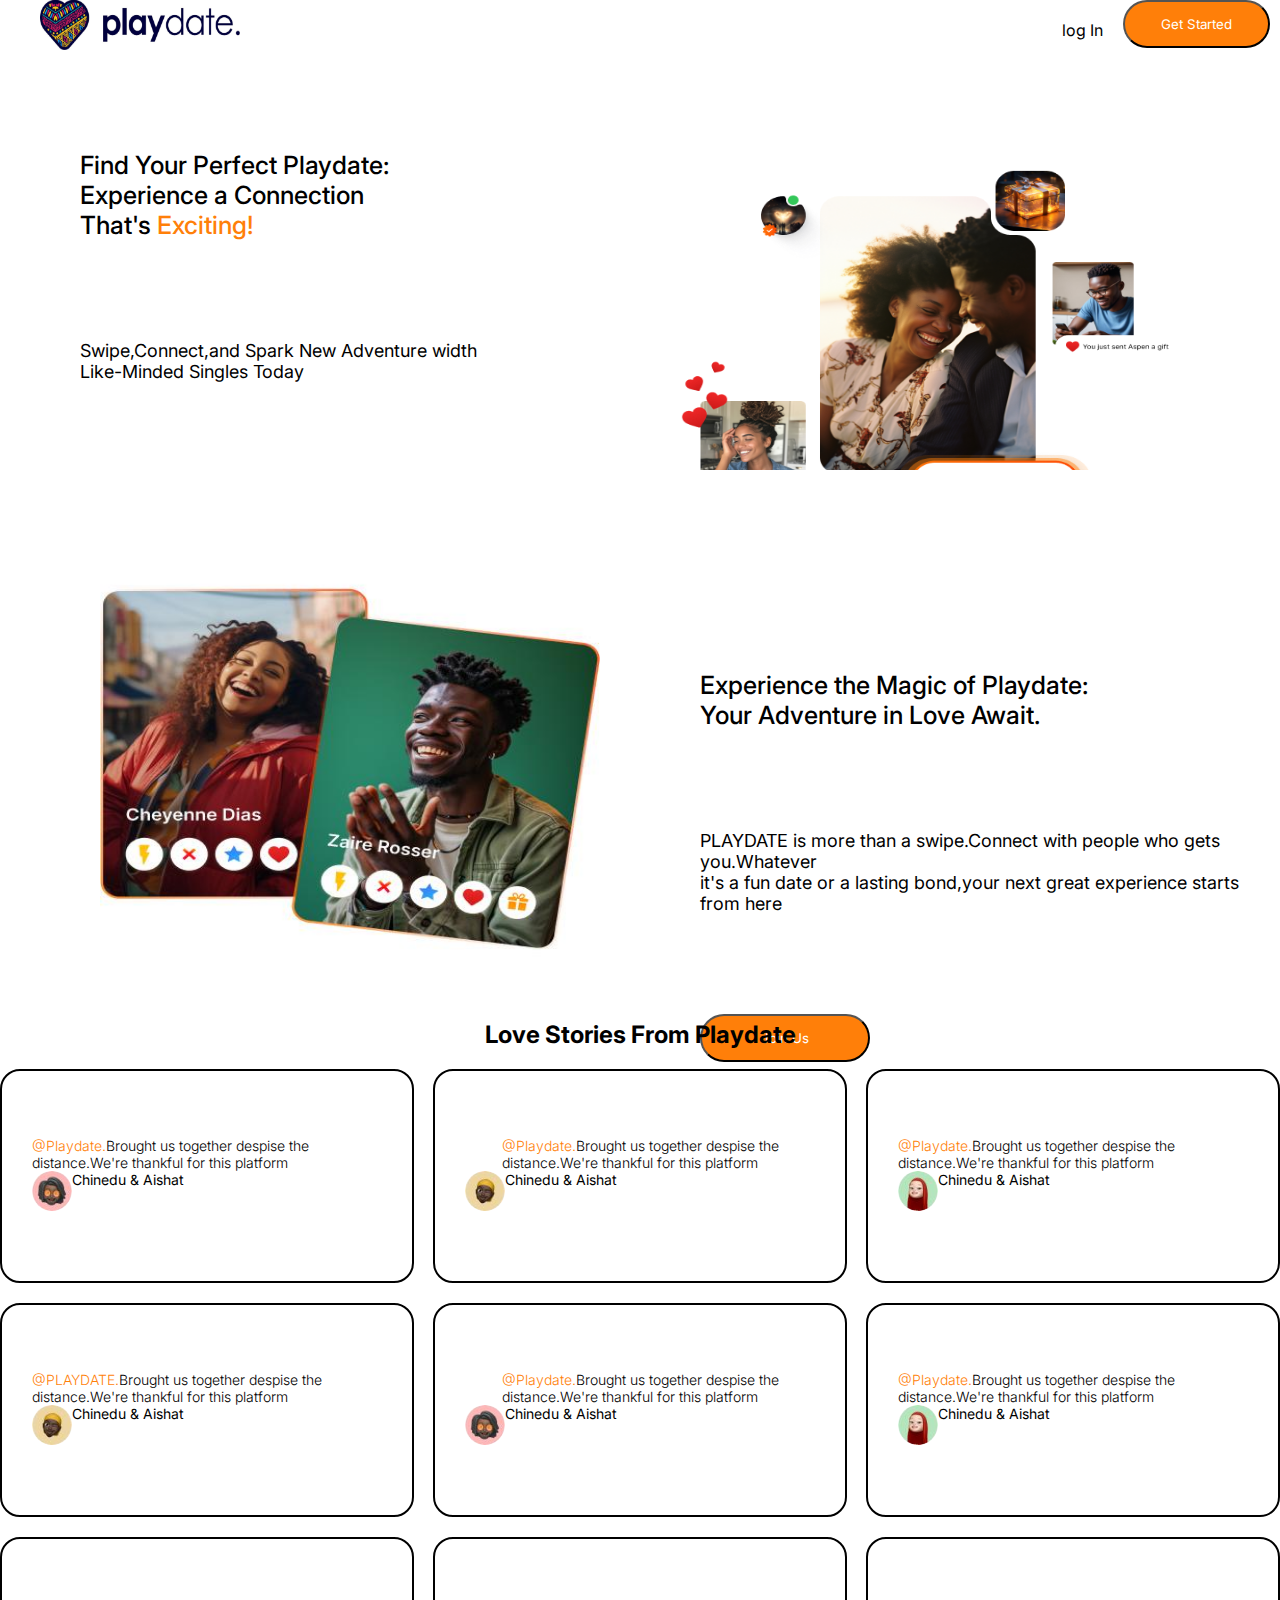
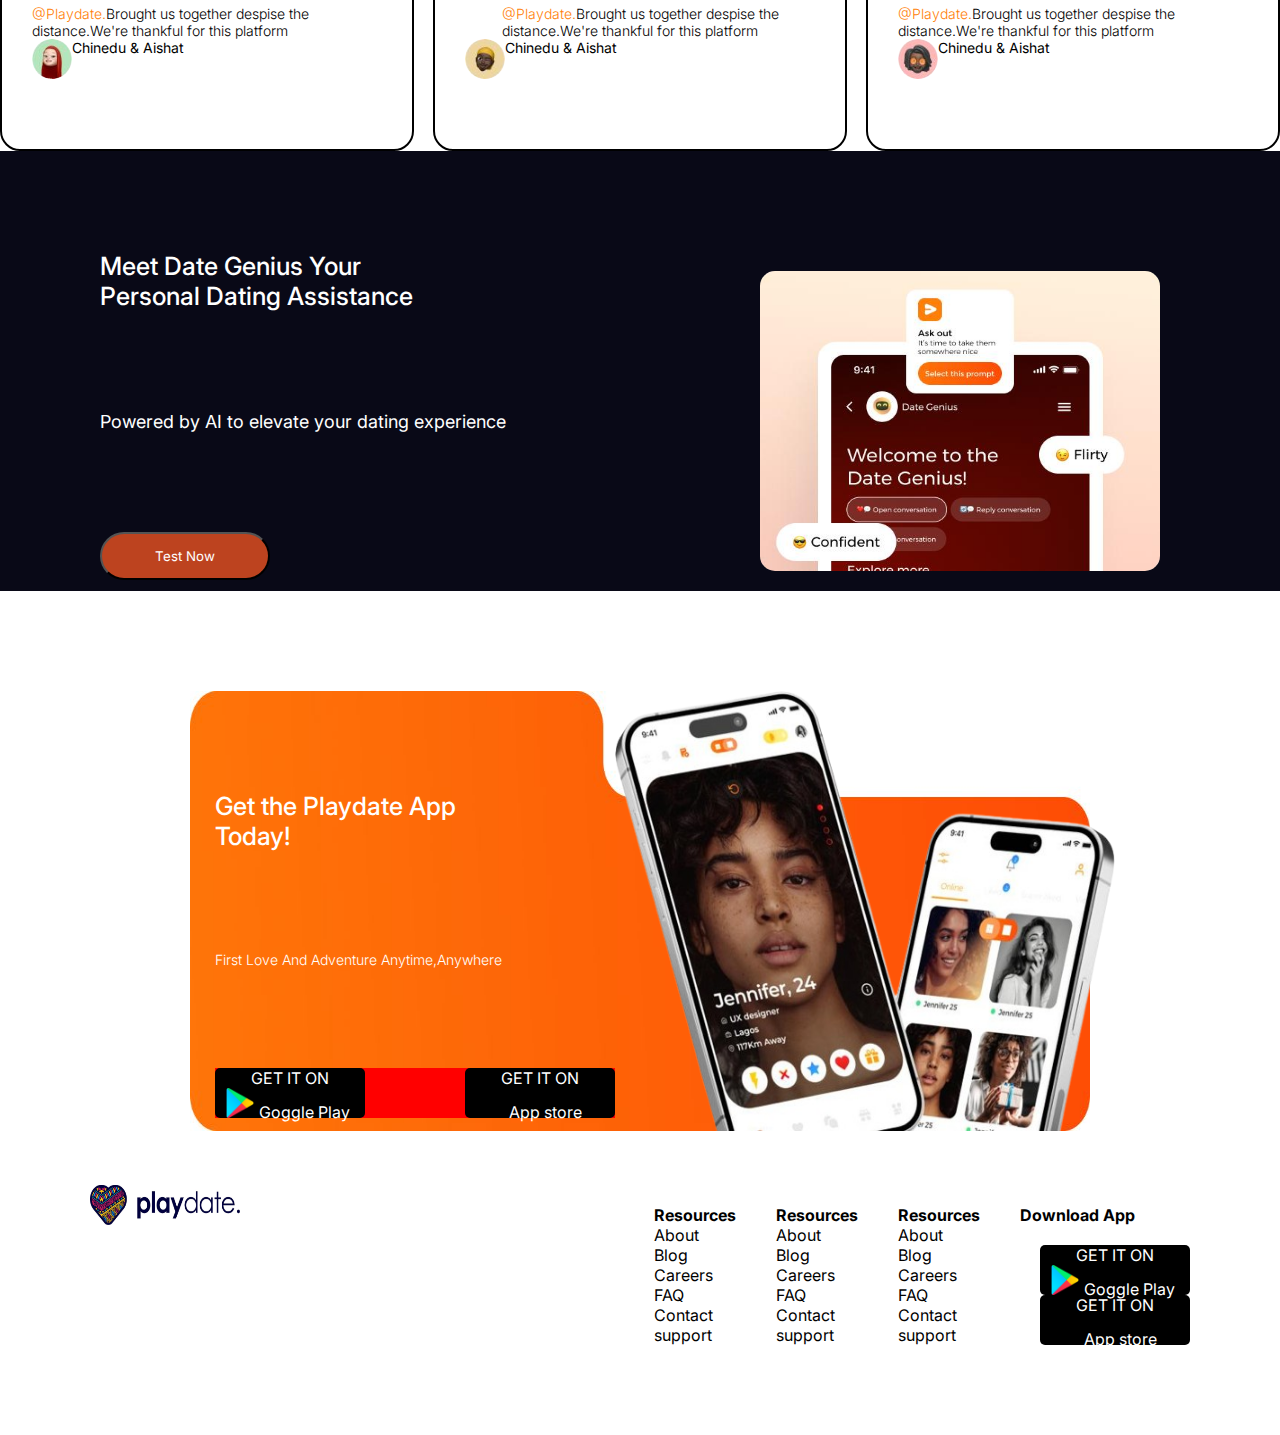
<file: index.html>
<!DOCTYPE html>
<html lang="en">
<head>
    <meta charset="UTF-8">
    <meta name="viewport" content="width=device-width, initial-scale=1.0">
    <link rel="preconnect" href="https://fonts.googleapis.com">
<link rel="preconnect" href="https://fonts.gstatic.com" crossorigin>
<link href="https://fonts.googleapis.com/css2?family=Inter:wght@100..900&display=swap" rel="stylesheet">
<link href="/style.css" rel="stylesheet">
    <title>Document</title>


</head>
<body style="background:white;max-width: max-content;">
    <div style="background-color:white;
    width:auto;height:70px;display:flex;flex-direction:row;justify-content:space-between;">
<!--first div-->
<div style="padding-left: 40px;">
<img src="./pictures//playdate.jpg"style="width:200px;height:50px">

</div>
<!--second div-->
<div style="display:flex;flex-direction: row;">
 <!-- <div style="padding:20px">Download App</div>
<div style="padding:20px"> About</div>
<div style="padding:20px">Support</div>
<div style="padding:20px">Language</div>
<div style="padding:5px">LZ</div> -->

</div>
<!--third div-->
<div style="display:flex;flex-direction:row;">
    <div style="padding:20px">log In </div>
    <div style="padding-right: 10px;">
        <button style="background-color:#FF7F09;border-radius: 33px;height:48px;width:147px">
           <span style="color:white"> Get Started</span>
        </button>
    </div>

</div>
</div>
<!--2 div-->
<div style="display:flex;flex-direction: row;justify-content:space-between;height:400px;background-color:white" class="smallv">
<div style="padding:80px;display: flex;flex-direction: column;">
    <div class="small">
<h1>
Find Your Perfect Playdate:
<br>Experience a Connection<br>That's <span style="color: #FF7F09;">Exciting!</span>
<h4 style="padding-block: 100px;">
    Swipe,Connect,and Spark New Adventure width<br>
    Like-Minded Singles Today
    </h4>
</h1>
</div>
    <div>
    <button style="background-color:#FF7F09;border-radius: 33px;height:48px;width:170px">
        <span style="color:white"> Get Started</span>
    </button>
    </div>
    </div>

    <div style="padding: 100px;display: flex;animation-direction: alternate-reverse;">
    <img src="./pictures//Hero Image.png"style="width:500px;height:400px">
</div>
</div>
<!--end of 2 div-->
<!--3 div-->
<div style="display: flex;justify-content: center;">
<div style="display:flex;flex-direction: row;justify-content:space-between;height:400px;background-color:white">
    <div style="padding: 100px;">
        <img src="./pictures//roster.png.jpeg"style="width:500px;height:400px">
    </div>
    <div style="padding-top:200px;display: flex;flex-direction: column;">
        <div>
    <h1>
    Experience the Magic of Playdate:
    <br>Your Adventure in Love Await.
    <h5 style="padding-block: 100px;">
        PLAYDATE is more than a swipe.Connect with people who gets you.Whatever <br>
        it's a fun date or a lasting bond,your next great experience starts from here
    </h5>
    </h1>
    </div>
        <div>
        <button style="background-color:#FF7F09;border-radius: 33px;height:48px;width:170px">
            <span style="color:white"> Join Us</span>
        </button>
        </div>
        </div>
    </div>
</div>
<!--end of 3 div-->
<!--4 div-->
<div style="display: flex;justify-content: center ;padding-top:150px;">
<h2>
Love Stories From Playdate
</h2>
</div>
<!--end of 4 div-->
<!--5 div-->
<!--A-->
<div style="display: flex;flex-direction: column;height:450px;background-color: white;padding:0px;">

<div style="display: flex;flex-direction: rows;justify-content: space-between;padding-top: 20px;">
    <!--1-->
<div style="display: flex;flex-direction: column;padding:30px;border-radius: 20px;border:solid;border-width: 2px;justify-content:center;height:150px;width:350px;">
<div>
<p>
   <span style="color: #FF7F09;"> @Playdate.</span>Brought us together despise the <br>
   distance.We're thankful for this platform
</p>
</div>
<div style="display: flex;flex-direction: row;">
    <div>
<img src="./pictures//image 1.png.jpeg"style="width:40px;height:40px;border-radius:20px">
</div>
<div>
<p>
    <b>
        Chinedu & Aishat
    </b>
</p>
</div>
</div>
</div>
    
    <!--2-->
    <div style="display: flex;flex-direction: column;padding:30px;border-radius: 20px;border:solid;border-width: 2px;justify-content:center;height:150px;width:350px;">
        <div style="display: flex;justify-content: center;">
        <p>
            <span style="color: #FF7F09;"> @Playdate.</span>Brought us together despise the <br>
            distance.We're thankful for this platform
         </p>
        </div>
        <div style="display: flex;flex-direction: row;">
            <div>
        <img src="./pictures//image 2.png.jpeg"style="width:40px;height:40px;border-radius:20px">
        </div>
        <div>
        <p>
            <b>
                Chinedu & Aishat
            </b>
        </p>
        </div>
        </div>
        </div>
            
    <!--3-->
    <div style="display: flex;flex-direction: column;padding:30px;border:solid;border-radius: 20px;border-width: 2px;justify-content:center;height:150px;width:350px;">
        <div>
        <p>
            <span style="color: #FF7F09;"> @Playdate.</span>Brought us together despise the <br>
            distance.We're thankful for this platform
         </p>
        </div>
        <div style="display: flex;flex-direction: row;">
            <div>
        <img src="./pictures//image 3.png.jpeg"style="width:40px;height:40px;border-radius:20px">
        </div>


        <div>
        <p>
            <b>
                Chinedu & Aishat
            </b>
        </p>
        </div>
        </div>
</div>
<!-- end of 3-->
</div>
<div style="display: flex;flex-direction: rows;justify-content: space-between;padding-top: 20px;">
    <!--1-->
<div style="display: flex;flex-direction: column;padding:30px;border-radius: 20px;border:solid;border-width: 2px;justify-content:center;height:150px;width:350px;">
<div>
<p>
   <span style="color:#FF7F09"> @PLAYDATE.</span>Brought us together despise the <br>
   distance.We're thankful for this platform
</p>
</div>
<div style="display: flex;flex-direction: row;">
    <div>
<img src="./pictures//image 2.png.jpeg"style="width:40px;height:40px;border-radius:20px">
</div>
<div>
<p>
    <b>
        Chinedu & Aishat
    </b>
</p>
</div>
</div>
</div>
    
    <!--2-->
    <div style="display: flex;flex-direction: column;padding:30px;border:solid;border-width: 2px;border-radius: 20px;justify-content:center;height:150px;width:350px;">
        <div style="display: flex;justify-content: center;">
        <p>
            <span style="color: #FF7F09;"> @Playdate.</span>Brought us together despise the <br>
            distance.We're thankful for this platform
         </p>
        </div>
        <div style="display: flex;flex-direction: row;">
            <div>
        <img src="./pictures//image 1.png.jpeg"style="width:40px;height:40px;border-radius:20px">
        </div>
        <div>
        <p>
            <b>
                Chinedu & Aishat
            </b>
        </p>
        </div>
        </div>
        </div>
            
    <!--3-->
    <div style="display: flex;flex-direction: column;padding:30px;border-radius: 20px;border:solid;border-width: 2px;justify-content:center;height:150px;width:350px;">
        <div>
        <p>
            <span style="color: #FF7F09;"> @Playdate.</span>Brought us together despise the <br>
            distance.We're thankful for this platform
         </p>
        </div>
        <div style="display: flex;flex-direction: row;">
            <div>
        <img src="./pictures//image 3.png.jpeg"style="width:40px;height:40px;border-radius:20px">
        </div>
        <div>
        <p>
            <b>
                Chinedu & Aishat
            </b>
        </p>
        </div>
        </div>
</div>
<!-- end of 3-->
</div>
<div style="display: flex;flex-direction: rows;justify-content: space-between;padding-top: 20px;">
    <!--1-->
<div style="display: flex;flex-direction: column;padding:30px;border:solid;border-width: 2px;border-radius: 20px;justify-content:center;height:150px;width:350px;">
<div>
<p>
    <span style="color: #FF7F09;"> @Playdate.</span>Brought us together despise the <br>
    distance.We're thankful for this platform
 </p>
</div>
<div style="display: flex;flex-direction: row;">
    <div>
<img src="./pictures//image 3.png.jpeg" style="width:40px;height:40px;border-radius:20px">
</div>
<div>
<p>
    <b>
        Chinedu & Aishat
    </b>
</p>
</div>
</div>
</div>
    
    <!--2-->
    <div style="display: flex;flex-direction: column;padding:30px;border:solid;border-radius: 20px;border-width: 2px;justify-content:center;height:150px;width:350px;">
        <div style="display: flex;justify-content: center;">
        <p>
            <span style="color: #FF7F09;"> @Playdate.</span>Brought us together despise the <br>
            distance.We're thankful for this platform
         </p>
        </div>
        <div style="display: flex;flex-direction: row;">
            <div>
        <img src="./pictures//image 2.png.jpeg"style="width:40px;height:40px;border-radius:20px">
        </div>
        <div>
        <p>
            <b>
                Chinedu & Aishat
            </b>
        </p>
        </div>
        </div>
        </div>
            
    <!--3-->
    <div style="display: flex;flex-direction: column;padding:30px;border:solid;border-width: 2px;border-radius:20px;justify-content:center;height:150px;width:350px;">
        <div>
        <p>
            <span style="color: #FF7F09;"> @Playdate.</span>Brought us together despise the <br>
            distance.We're thankful for this platform
         </p>
        </div>
        <div style="display: flex;flex-direction: row;">
            <div>
        <img src="./pictures//image 1.png.jpeg"style="width:40px;height:40px;border-radius:20px">
        </div>
        <div>
        <p>
            <b>
               Chinedu & Aishat
            </b>
        </p>
        </div>
        </div>
</div>
</div>
<!--6-->

<div style="display:flex;flex-direction: row;justify-content:space-between;height:400px;padding: 20px;background-color:#090917">
    <div style="padding:80px;color: white;display: flex;flex-direction: column;">
        <div>
    <h1>
    Meet Date Genius Your
    <br>Personal Dating Assistance
    </h1>
    <h4 style="padding-block: 100px;">
        Powered by AI to elevate your dating experience
        </h4>
    
    </div>
        <div style="color:white">
        <button style="background-color:rgb(189, 67, 31);border-radius: 33px;height:48px;width:170px">
            <span style="color:white"> Test Now</span>
        </button>
        </div>
        </div>
    
        <div style="padding: 100px;display: flex;animation-direction: alternate-reverse;">
        <img src="./pictures//date genius.jpg"style="width:400px;height:300px;border-radius:15px">
    </div>
    </div>
    
        <!-- same of 7-->
         
            <div style="display: flex;justify-content: center;margin-top: 100px;">
            <img src="./pictures//pink shape.png"style="width:900px;height:440px;position: Absolute;">

            <div style="display:flex;flex-direction: row;display:flex;justify-content: center;height:400;position: relative;padding-left: 200px;">
                <div style="display: flex;flex-direction: column;border-radius: 10px;color:white;height:200px;padding-top: 100px;">
                    <div>
                <h1>
                Get the Playdate App
                <br>Today!
                <p style="padding-block: 100px;">
                    First Love And Adventure Anytime,Anywhere
                </p>
                </h1>
            </div>
                <div style="display: flex;flex-direction: row;gap: 100px;background:red;">
                <div style="background-color:black;border-radius:5px;width:150px;height:50px;">
                    <div style="color:white"><center>
                        GET IT ON
                        </center></div>
                    <div style="padding-left:10px;">
                        <img src="./pictures//goggleplay.png.png"style="width:30px;height:30px">
             <span style="color: white;padding-top: 30px;">Goggle Play</span>
                        </div>
                    </div>
                    <div>
                        <div style="background-color:black;border-radius:5px;width:150px;height:50px;">
                            <div style="color:white">
                                <center>
                                GET IT ON
                                </center></div>
                            <div style="padding-left:10px;">
                                <img src="./pictures//apple logo.png"style="width:30px;height:30px">
                     <span style="color: white;padding-top: 30px;">App store</span>
                                </div>
                            </div>
        
                    </div>
                    </div>
                    <p style="padding-block: 100px;">
                        Join thousand of others who have found their perfect march
                        <br> Download now and start your Journey
                    </p>
                    </div>
                
                    <div>
                    <img src="./pictures//jennifer.png"style="width:500px;height:440px;padding-right:150px">
                </div>
                </div>


            </div>

        
         <!-- end of same 0f 7-->
<!-- 7 div-->

<div style="padding:50px;display:flex;flex-direction:rows;justify-content:space-between;">
<!--1-->
<div style="padding-left: 40px;">
<img src="./pictures//playdate.jpg"style="width:150px;height:40px">

    </div>
    <!-- 2 -->
<div style="display:flex;flex-direction:row">
    <!--a-->
    <div style="display:flex;flex-direction:column;padding:20px">
        <div>
            <b> Resources</b>
            </div>
        <div>About</div>
        <div>Blog</div>
        <div>Careers</div>
        <div>FAQ</div>
        <div>Contact</div>
        <div>support</div>
        </div>
        <!--b-->
        <div style="display:flex;flex-direction:column;padding:20px">
            <div>
                <b> Resources</b>
                </div>
            <div>About</div>
            <div>Blog</div>
            <div>Careers</div>
            <div>FAQ</div>
            <div>Contact</div>
            <div>support</div>
            </div>
    <!--c-->
    <div style="display:flex;flex-direction:column;padding:20px">
        <div>
            <b> Resources</b>
            </div>
        <div>About</div>
        <div>Blog</div>
        <div>Careers</div>
        <div>FAQ</div>
        <div>Contact</div>
        <div>support</div>
        </div>
        <!-- d -->
    <div>
         <div style="display:flex;flex-direction:column;padding:20px">
        <div>
            <b> Download App </b>
            </div>
            <div style="padding:20px">
        <div style="background-color:black;border-radius:5px;width:150px;height:50px;">
            <div style="color:white"><center>
                GET IT ON
                </center></div>
            <div style="padding-left:10px;">
                <img src="./pictures//goggleplay.png.png"style="width:30px;height:30px">
     <span style="color: white;padding-top: 30px;">Goggle Play</span>
                </div>
            </div>
            <div>
                <div style="background-color:black;border-radius:5px;width:150px;height:50px;">
                    <div style="color:white"><center>
                        GET IT ON
                        </center></div>
                    <div style="padding-left:10px;">
                        <img src="./pictures//apple logo.png"style="width:30px;height:30px">
             <span style="color: white;padding-top: 30px;">App store</span>
                        </div>
                    </div>

            </div>
            </div>
    </div>
</div>
</div>
</file>
<file: style.css>
*{
    font-family: "Inter", sans-serif;
    font-optical-sizing: auto;
    /* background-color: aqua; */
 
    font-style: normal;
    font-variation-settings:"slnt" 0;margin:0px 
}

/* @media screen and (max-width:1400px){   
          .smallv{
        background:#FF7F09;
        flex-direction: column;
        font-size:20px;
    }
} */
@media screen and (max-width:960){
    p{
        color:aqua

    }

}
p{
    font-weight: 300;
    font-size:14px
}
h1{
    font-weight: 500;
    font-size: 25px;

}
h4{
    font-weight: 400;
    font-size: 18px;}
 h5   {
    font-weight: 400;
    font-size: 18px;
    }
</file>
